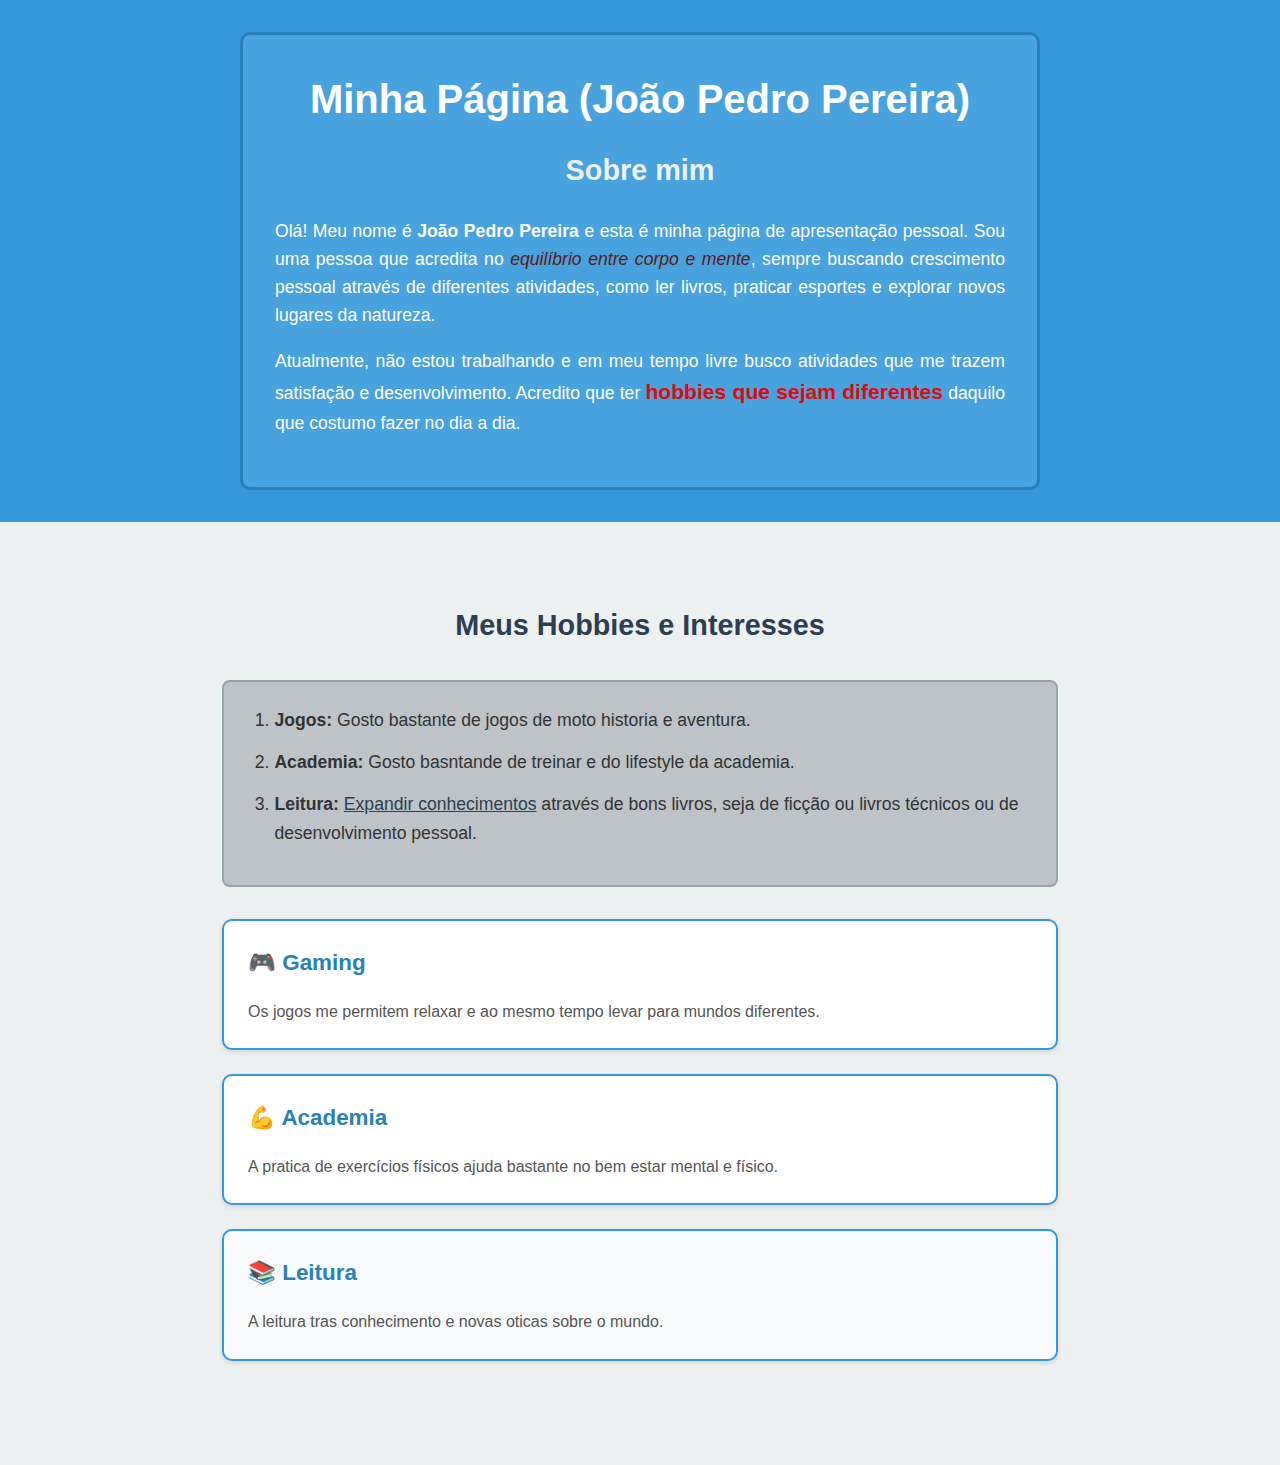
<file: aula-web-1/atividade-01/index.html>
<!DOCTYPE html>
<html lang="pt-br">
  <head>
    <meta charset="UTF-8" />
    <meta name="viewport" content="width=device-width, initial-scale=1.0" />
    <meta name="description" content="Página pessoal de João Pedro Pereira" />
    <title>João Pedro - Minha Página Pessoal</title>
    <link rel="stylesheet" href="style.css" />
    <style>
      .destaque-interno {
        text-decoration: underline;
        color: #2c3e50;
      }
    </style>
  </head>
  <body>
    <!-- sessão de apresentação -->
    <section class="apresentacao">
      <div class="container-principal">
        <h1>Minha Página (João Pedro Pereira)</h1>
        <h2>Sobre mim</h2>

        <p>
          Olá! Meu nome é <strong>João Pedro Pereira</strong> e esta é minha
          página de apresentação pessoal. Sou uma pessoa que acredita no
          <i style="color: rgb(90, 27, 27)">equilíbrio entre corpo e mente</i>,
          sempre buscando crescimento pessoal através de diferentes atividades,
          como ler livros, praticar esportes e explorar novos lugares da
          natureza.
        </p>

        <p>
          Atualmente, não estou trabalhando e em meu tempo livre busco
          atividades que me trazem satisfação e desenvolvimento. Acredito que
          ter
          <span class="palavra-destaque">hobbies que sejam diferentes</span>
          daquilo que costumo fazer no dia a dia.
        </p>
      </div>
    </section>

    <!-- sessão de hobbies e interesses -->
    <section class="hobbies">
      <div class="container-hobbies">
        <h2>Meus Hobbies e Interesses</h2>

        <ul class="lista-hobbies">
          <li>
            <strong>Jogos:</strong> Gosto bastante de jogos de moto historia e
            aventura.
          </li>
          <li>
            <strong>Academia:</strong> Gosto basntande de treinar e do lifestyle
            da academia.
          </li>
          <li>
            <strong>Leitura:</strong>
            <span class="destaque-interno">Expandir conhecimentos</span> através
            de bons livros, seja de ficção ou livros técnicos ou de
            desenvolvimento pessoal.
          </li>
        </ul>

        <div class="caixa-hobby">
          <h3>🎮 Gaming</h3>
          <p>
            Os jogos me permitem relaxar e ao mesmo tempo levar para mundos
            diferentes.
          </p>
        </div>

        <div class="caixa-hobby">
          <h3>💪 Academia</h3>
          <p>
            A pratica de exercícios físicos ajuda bastante no bem estar mental e
            físico.
          </p>
        </div>

        <div
          class="caixa-hobby"
          style="background-color: #f8f9fa; color: #495057"
        >
          <h3>📚 Leitura</h3>
          <p>A leitura tras conhecimento e novas oticas sobre o mundo.</p>
        </div>
      </div>
    </section>
  </body>
</html>
</file>
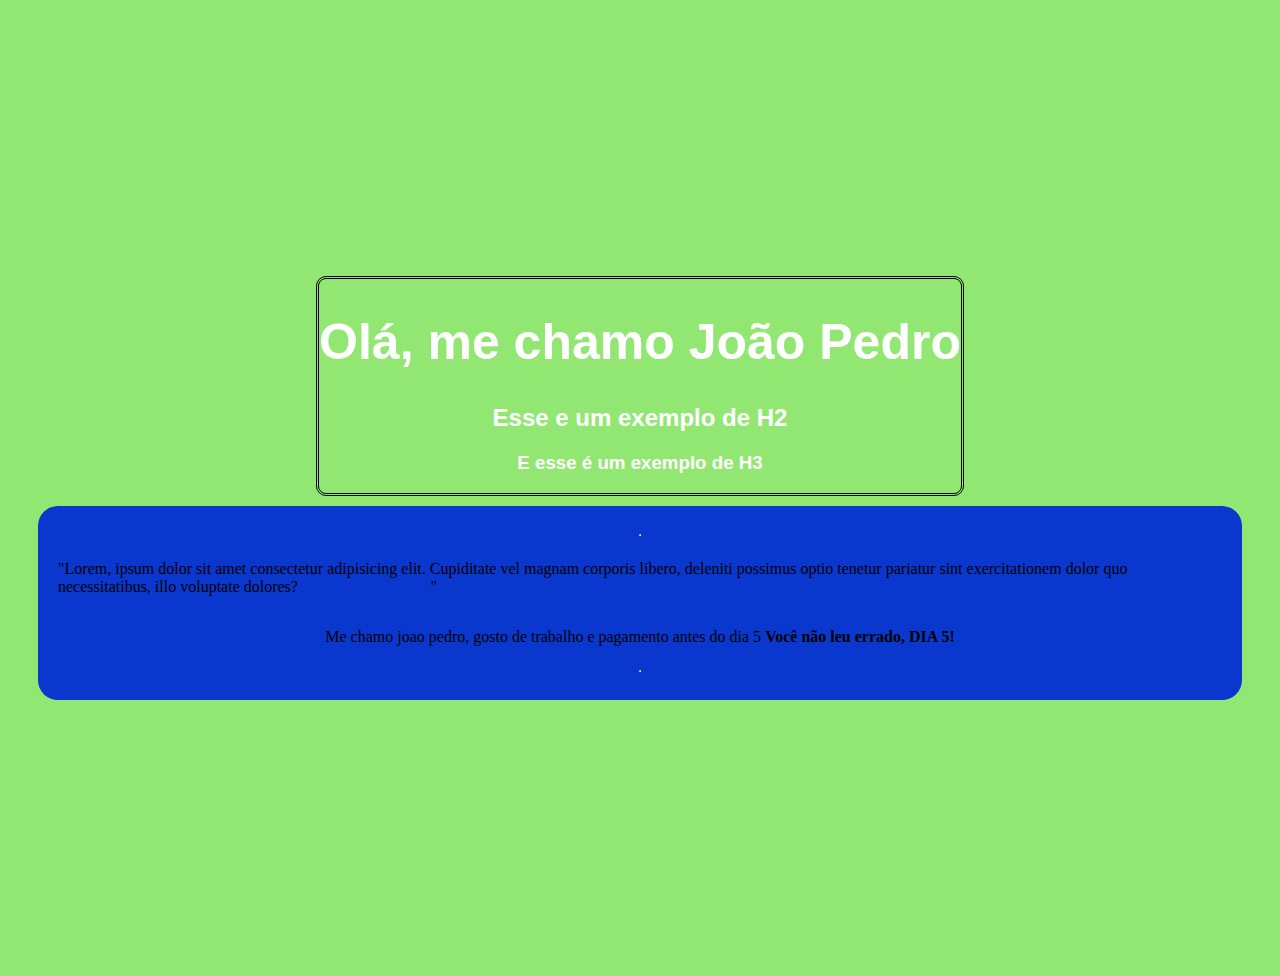
<file: aula-web-1/aula01/index.html>
<!DOCTYPE html>
<html lang="pr-br">
  <head>
    <meta charset="UTF-8" />
    <meta name="viewport" content="width=device-width, initial-scale=1.0" />
    <link rel="stylesheet" href="style.css" />
    <title>Atividade em sala</title>
  </head>
  <body>
    <div class="div-global">
      <div class="div1">
        <h1>Olá, me chamo João Pedro</h1>
        <h2>Esse e um exemplo de H2</h2>
        <h3>E esse é um exemplo de H3</h3>
      </div>
      <div class="div2">
        <hr />
        <p>
          "Lorem, ipsum dolor sit amet consectetur adipisicing elit. Cupiditate
          vel magnam corporis libero, deleniti possimus optio tenetur pariatur
          sint exercitationem dolor quo necessitatibus, illo voluptate dolores?
          <span> Fugit a aliquid eius!</span>"
        </p>
        <p>
          Me chamo joao pedro, gosto de trabalho e pagamento antes do dia 5
          <strong>Você não leu errado, DIA 5!</strong>
        </p>
        <hr />
      </div>
    </div>
  </body>
</html>
</file>
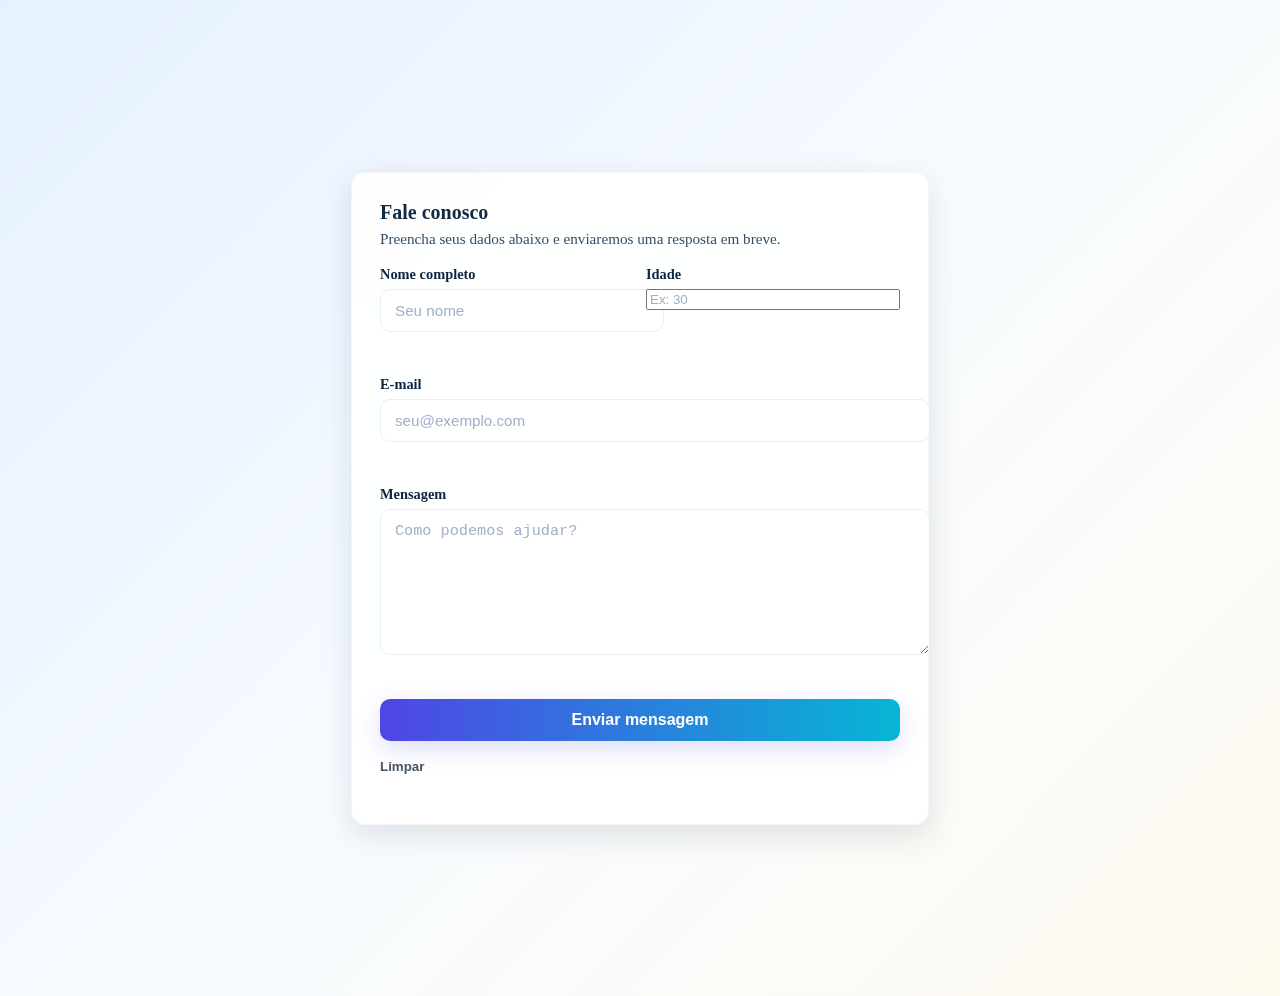
<file: introducao-a-computacao/dom/index.html>
<!DOCTYPE html>
<html lang="pt-BR">
  <head>
    <meta charset="UTF-8" />
    <meta name="viewport" content="width=device-width, initial-scale=1.0" />
    <link rel="stylesheet" href="style.css" />
    <title>Formulário — DOM</title>
  </head>
  <body>
    <main class="form-card" role="main">
      <h2 class="form-title">Fale conosco</h2>
      <p class="form-subtitle lead">
        Preencha seus dados abaixo e enviaremos uma resposta em breve.
      </p>

      <form id="contato-form">
        <div class="input-row">
          <div class="form-group">
            <label for="nome">Nome completo</label>
            <input
              type="text"
              id="nome"
              name="nome"
              placeholder="Seu nome"
              required
            />
            <small
              class="field-error"
              id="nome-error"
              aria-live="polite"
            ></small>
          </div>

          <div class="form-group">
            <label for="numero">Idade</label>
            <input
              type="number"
              id="numero"
              name="idade"
              placeholder="Ex: 30"
              min="0"
              max="120"
              required
            />
            <small
              class="field-error"
              id="numero-error"
              aria-live="polite"
            ></small>
          </div>
        </div>

        <div class="form-group">
          <label for="email">E-mail</label>
          <input
            type="email"
            id="email"
            name="email"
            placeholder="seu@exemplo.com"
            required
          />
          <small
            class="field-error"
            id="email-error"
            aria-live="polite"
          ></small>
        </div>

        <div class="form-group">
          <label for="mensagem">Mensagem</label>
          <textarea
            id="mensagem"
            name="mensagem"
            placeholder="Como podemos ajudar?"
            rows="4"
          ></textarea>
          <small
            class="field-error"
            id="mensagem-error"
            aria-live="polite"
          ></small>
        </div>

        <button type="submit" class="btn-primary" id="botao">
          Enviar mensagem
        </button>
        <button type="reset" class="btn-reset" id="reset">Limpar</button>

        <div id="result" class="form-foot" aria-live="polite"></div>
      </form>
    </main>

    <script src="index.js"></script>
  </body>
</html>
</file>
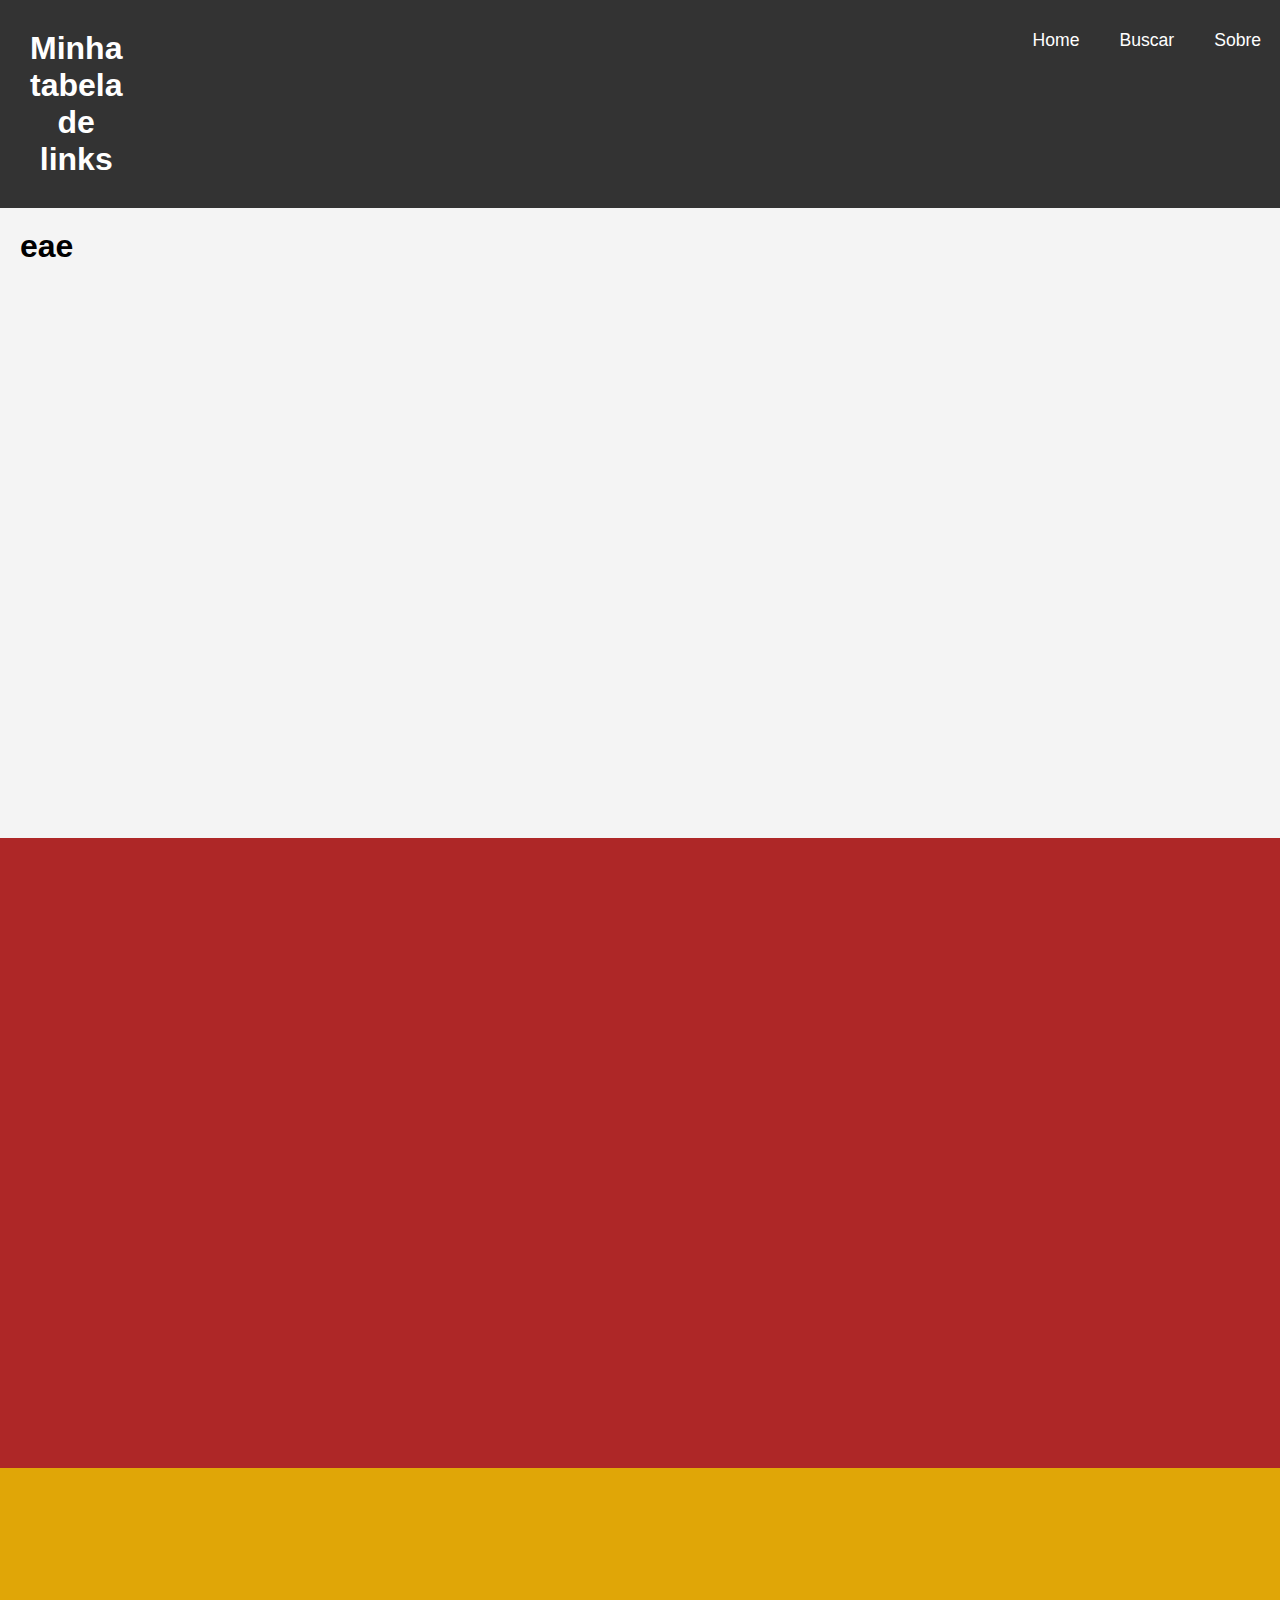
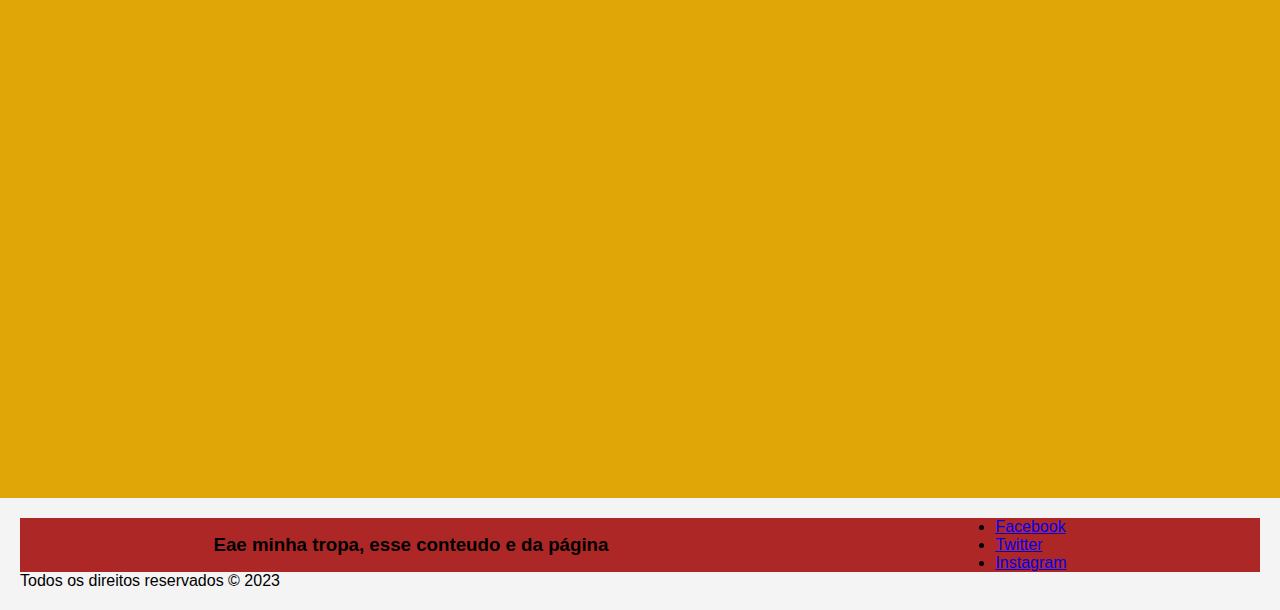
<file: aula-web-1/atividade-02/extrutura.html>
<!DOCTYPE html>
<html lang="pt-br">
  <head>
    <meta charset="UTF-8" />
    <meta name="viewport" content="width=device-width, initial-scale=1.0" />
    <meta name="description" content="Descrição da página" />
    <link rel="stylesheet" href="style.css" />
    <title>Minha tabela de links</title>
  </head>
  <body>
    <!-- Navbar -->
    <nav class="nav-bar">
      <div class="container">
        <h1 class="titulo">Minha tabela de links</h1>
        <ul>
          <li class="menu-itens"><a href="#1">Home</a></li>
          <li class="menu-itens"><a href="#2">Buscar</a></li>
          <li class="menu-itens"><a href="#3">Sobre</a></li>
        </ul>
      </div>
    </nav>
    <!-- sessões -->
    <section class="sessao-1" id="1"><h1 class="title">eae</h1></section>
    <section class="sessao-2" id="2"></section>
    <section class="sessao-3" id="3"></section>
    <!-- Rodapé -->
    <footer>
      <div class="container-footer">
        <div class="container-main-footer">
          <div class="conteudo-footer">
            <h3>Eae minha tropa, esse conteudo e da página</h3>
          </div>
          <div class="links-footer">
            <ul class="social-media">
              <li><a href="#">Facebook</a></li>
              <li><a href="#">Twitter</a></li>
              <li><a href="#">Instagram</a></li>
            </ul>
          </div>
        </div>
        <p class="footer-direitos">Todos os direitos reservados &copy; 2023</p>
      </div>
    </footer>
  </body>
</html>
</file>
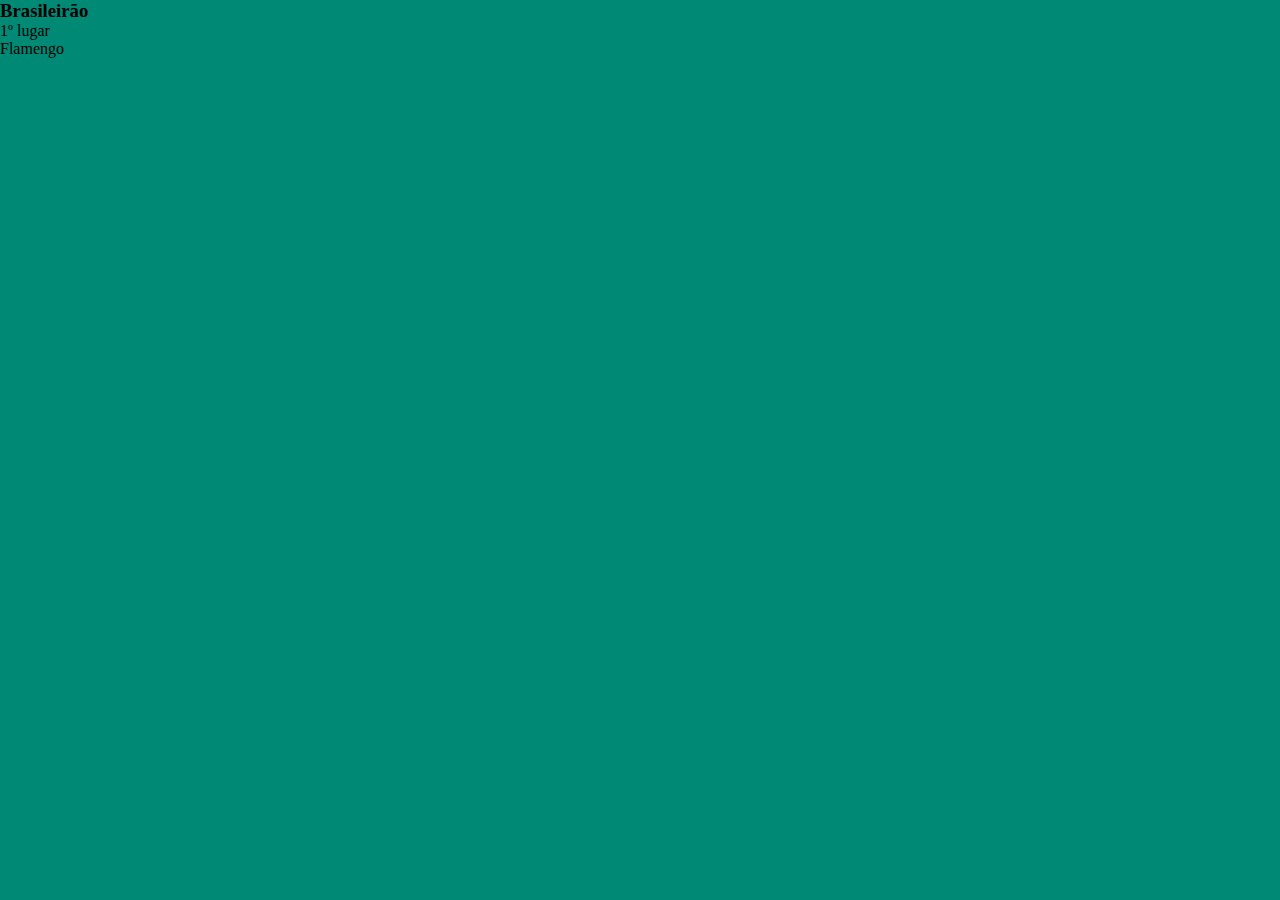
<file: aula-web-1/aula-listas/listas.html>
<!DOCTYPE html>
<html lang="pt-br">
  <head>
    <meta charset="UTF-8" />
    <meta name="viewport" content="width=device-width, initial-scale=1.0" />
    <link rel="stylesheet" href="lista.css" />
    <title>Listas Ordenadas</title>
  </head>
  <body style="background-color: rgb(0, 138, 117)">
    <section>
      <div>
        <h3>Brasileirão</h3>
        <dt>1º lugar</dt>
        <dd>Flamengo</dd>
      </div>
    </section>
  </body>
</html>
</file>
<file: aula-web-1/atividade-01/style.css>
* {
  margin: 0;
  padding: 0;
  box-sizing: border-box;
}

body {
  font-family: Arial, sans-serif;
  line-height: 1.6;
  color: #333;
}

.apresentacao {
  background-color: #3498db;
  color: white;
  min-height: 50vh;
  display: flex;
  align-items: center;
  padding: 2rem 0;
}

.container-principal {
  width: 80%;
  max-width: 800px;
  margin: 0 auto;
  padding: 2em;
  border: 3px solid #2980b9;
  border-radius: 10px;
  background-color: rgba(255, 255, 255, 0.1);
  text-align: center;
}

h1 {
  font-size: 2.5rem;
  margin-bottom: 1rem;
  text-align: center;
}

h2 {
  font-size: 1.8rem;
  margin-bottom: 1.5rem;
  color: #ecf0f1;
}

p {
  font-size: 1.1em;
  margin-bottom: 1em;
  text-align: justify;
}

.palavra-destaque {
  color: #e70707;
  font-weight: bold;
  font-size: 1.2em;
}

.hobbies {
  background-color: #ecf0f1;
  min-height: 60vh;
  padding: 3rem 0;
}

.container-hobbies {
  width: 85%;
  max-width: 900px;
  margin: 0 auto;
  padding: 2em;
}

.hobbies h2 {
  color: #2c3e50;
  text-align: center;
  margin-bottom: 2rem;
}

.lista-hobbies {
  background-color: #bdc3c7;
  padding: 1.5em;
  margin-bottom: 2rem;
  border-radius: 8px;
  border: 2px solid #95a5a6;
}

.lista-hobbies li {
  margin-bottom: 0.8em;
  font-size: 1.1em;
  list-style-type: disc;
  margin-left: 1.5em;
  list-style-type: decimal;
}

.caixa-hobby {
  background-color: #ffffff;
  border: 2px solid #3498db;
  border-radius: 10px;
  padding: 1.5em;
  margin-bottom: 1.5rem;
  width: 100%;
  box-shadow: 0 2px 5px rgba(0, 0, 0, 0.1);
}

.caixa-hobby h3 {
  color: #2980b9;
  font-size: 1.4em;
  margin-bottom: 0.8em;
}

.caixa-hobby p {
  color: #555;
  font-size: 1em;
  margin-bottom: 0;
}

@media (max-width: 768px) {
  .container-principal,
  .container-hobbies {
    width: 95%;
    padding: 1em;
  }

  h1 {
    font-size: 2rem;
  }

  h2 {
    font-size: 1.5rem;
  }
}
</file>
<file: aula-web-1/aula01/style.css>
body {
  background-color: #92e773;
}

h1 {
  color: #ffff;
  text-align: center;
  font-size: 50px;
  font-family: "Gill Sans", "Gill Sans MT", Calibri, "Trebuchet MS", sans-serif;
}

h2,
h3 {
  color: #ffff;
  text-align: center;
  font-family: "Franklin Gothic Medium", "Arial Narrow", Arial, sans-serif;
}

.div-global {
  display: flex;
  flex-direction: column;
  justify-content: center;
  align-items: center;
  padding: 30px;
  min-height: 100vh;

}

.div1 {
  border-style: double;
  border-color: black;
  border-radius: 10px;
  margin-bottom: 10px;
}

.div2 {
    display: flex;
    justify-content: center;
    align-items: center;
    flex-direction: column;
    background-color: #0a38ce;
    border-radius: 20px;
    padding: 20px;
}

span {
  color: #0a38ce;
}
</file>
<file: aula-web-1/atividade-02/style.css>
* {
  box-sizing: border-box;
  margin: 0;
  padding: 0;
}

body {
  background-color: #000;
  font-family: sans-serif;
  margin: 0;
}

.nav-bar {
  background-color: #333;
  color: #fff;
  padding: 10px;
  text-align: center;
}

.container {
  margin: 0 auto;
  padding: 20px;
  display: flex;
  flex-direction: row;
}
.nav-bar ul {
  list-style: none;
  display: flex;
  justify-content: center;
  gap: 20px;
  margin-left: 900px;
}

.nav-bar a {
  color: rgb(255, 255, 255);
  text-decoration: none;
  font-size: 1.1em;
  padding: 5px 10px;
  transition: color 0.3s;
}

.nav-bar a:hover {
  color: #ef0a0a;
}

.sessao-1 {
  flex: 1;
  background-color: #f4f4f4;
  height: 70vh;
  padding: 20px;
}

.sessao-2 {
  flex: 1;
  background-color: #ae2727;
  height: 70vh;
  padding: 20px;
}

.sessao-3 {
  flex: 1;
  background-color: #e0a607;
  height: 70vh;
  padding: 20px;
}

.container-footer {
  padding: 20px;
  background-color: #f4f4f4;
  display: flex;
  justify-content: space-around;
  flex-direction: column;
}

.container-main-footer {
  background-color: #ae2727;
  display: flex;
  justify-content: space-around;
  align-items: center;
}

.footer-direitos{
  
}
</file>
<file: aula-web-1/aula-listas/lista.css>
* {
  margin: 0;
  padding: 0;
  box-sizing: border-box;
}
</file>
<file: introducao-a-computacao/dom/style.css>
/* Adicionar após o reset existente */

body {
  min-height: 100vh;
  display: flex;
  align-items: center;
  justify-content: center;
  background: linear-gradient(135deg, #e6f0ff 0%, #f7fbff 50%, #fffaf0 100%);
  padding: 40px;
}

/* Card do formulário */
.form-card {
  width: 100%;
  max-width: 520px;
  background: rgba(255, 255, 255, 0.9);
  border-radius: 14px;
  padding: 28px;
  box-shadow: 0 10px 30px rgba(18, 38, 63, 0.12);
  backdrop-filter: blur(6px);
  border: 1px solid rgba(16, 24, 40, 0.04);
}

/* Título e subtítulo */
.form-title {
  margin: 0 0 6px 0;
  font-size: 1.4rem;
  color: #0b2540;
}
.form-subtitle {
  margin: 0 0 18px 0;
  color: #274151;
}

/* Cabeçalho */
.form-card h2 {
  font-size: 1.25rem;
  margin-bottom: 6px;
  color: #102a43;
}
.form-card p.lead {
  margin-bottom: 18px;
  color: #334e68;
  font-size: 0.95rem;
}

/* Grupos e layout */
.form-group {
  display: flex;
  flex-direction: column;
  gap: 6px;
  margin-bottom: 14px;
}
.input-row {
  display: flex;
  gap: 12px;
}
.input-row .form-group {
  flex: 1;
}

label {
  font-weight: 600;
  color: #0b2540;
  font-size: 0.9rem;
}

.field-error {
  display: block;
  height: 18px;
  color: #c2410c; /* red-600 */
  font-size: 0.82rem;
  margin-top: 6px;
}

/* Inputs, select e textarea */
input[type="text"],
input[type="email"],
input[type="password"],
input[type="tel"],
select,
textarea {
  width: 100%;
  padding: 12px 14px;
  border-radius: 10px;
  border: 1px solid #e6eef6;
  background: #ffffff;
  color: #102a43;
  font-size: 0.95rem;
  transition: box-shadow 160ms ease, border-color 160ms ease,
    transform 120ms ease;
  outline: none;
  box-shadow: none;
}
input::placeholder,
textarea::placeholder {
  color: #9fb0c8;
}

input:focus,
select:focus,
textarea:focus {
  border-color: #6366f1; /* indigo-500 */
  box-shadow: 0 6px 18px rgba(99, 102, 241, 0.12);
  transform: translateY(-1px);
}

/* Textarea */
textarea {
  min-height: 120px;
  resize: vertical;
}

/* Checkbox linha */
.checkbox-row {
  display: flex;
  align-items: center;
  gap: 10px;
  margin-bottom: 16px;
  color: #334e68;
  font-size: 0.92rem;
}

/* Botão principal */
.btn-primary {
  display: inline-block;
  width: 100%;
  padding: 12px 16px;
  background: linear-gradient(90deg, #4f46e5 0%, #06b6d4 100%);
  color: #fff;
  border: none;
  border-radius: 10px;
  font-weight: 700;
  font-size: 1rem;
  cursor: pointer;
  box-shadow: 0 8px 24px rgba(79, 70, 229, 0.18);
  transition: transform 120ms ease, box-shadow 120ms ease, opacity 120ms;
}
.btn-primary:hover {
  transform: translateY(-2px);
  box-shadow: 0 14px 36px rgba(79, 70, 229, 0.18);
}
.btn-primary:active {
  transform: translateY(0);
}

/* Botão reset menor e sutil */
.btn-reset {
  display: inline-block;
  margin-top: 10px;
  background: transparent;
  color: #475569;
  border: none;
  padding: 8px 0;
  font-weight: 600;
  cursor: pointer;
}
.btn-reset:hover {
  text-decoration: underline;
}

/* Pequeno texto de rodapé */
.form-foot {
  margin-top: 12px;
  font-size: 0.85rem;
  color: #627d98;
  text-align: center;
}

/* Responsivo */
@media (max-width: 520px) {
  .input-row {
    flex-direction: column;
  }
  body {
    padding: 20px;
  }
}

/* Mensagem de resultado */
#result {
  margin-top: 14px;
  color: #0b2540;
  font-weight: 600;
}
</file>
